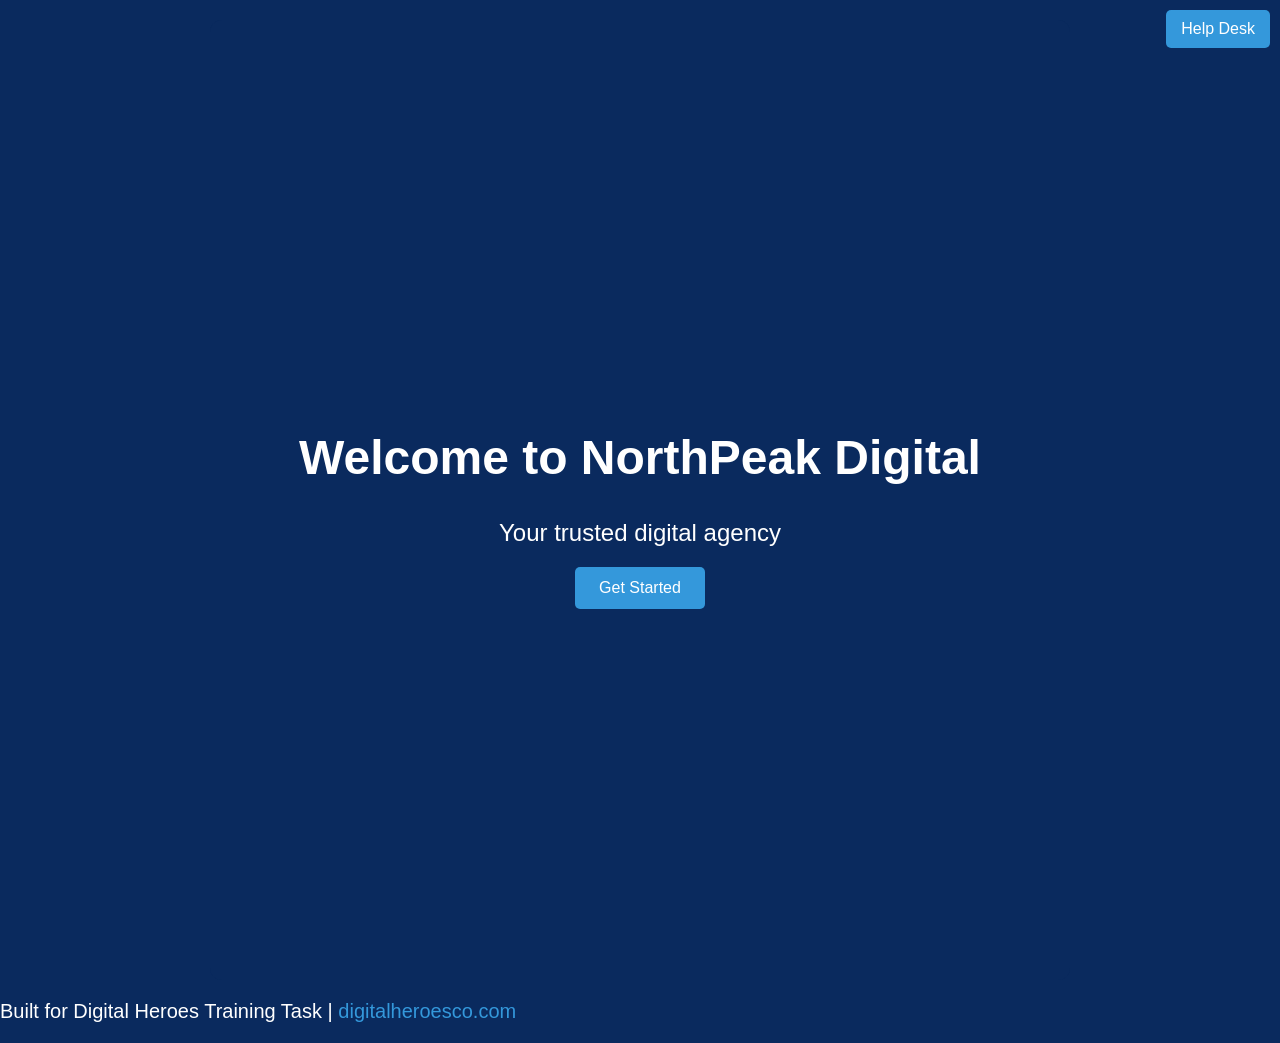
<file: index.html>
<!DOCTYPE html>
<html lang="en">
<head>
  <meta charset="UTF-8">
  <meta name="viewport" content="width=device-width, initial-scale=1.0">
  <title>NorthPeak Digital</title>
  <link rel="stylesheet" href="style.css">
</head>
<body>

  <!-- Hero Section -->
  <section class="hero">
    <h1>Welcome to NorthPeak Digital</h1>
    <p>Your trusted digital agency</p>
    <button onclick="window.location.href='services.html'">Get Started</button>
  </section>

  <!-- Help Desk button at top right -->
  <div class="help-desk">
    <button id="helpBtn">Help Desk</button>
  </div>

  <!-- Contact Us Sidebar (hidden initially) -->
  <div id="contactSidebar" class="sidebar" style="display:none;">
    <h2>Contact Us</h2>
    <form id="contactForm">
      <label for="name">Name</label><br>
      <input type="text" id="name" name="name" required><br><br>

      <label for="email">Email</label><br>
      <input type="email" id="email" name="email" required><br><br>

      <label for="message">Message</label><br>
      <textarea id="message" name="message" rows="4" required></textarea><br><br>

      <button type="submit">Send</button>
    </form>
  </div>

  <!-- Footer -->
  <footer>
    <p>Built for Digital Heroes Training Task | 
      <a href="https://digitalheroesco.com">digitalheroesco.com</a>
    </p>
  </footer>

  <!-- Script must be at the bottom -->
<script src="script.js"></script>
</body>
</html>
</file>
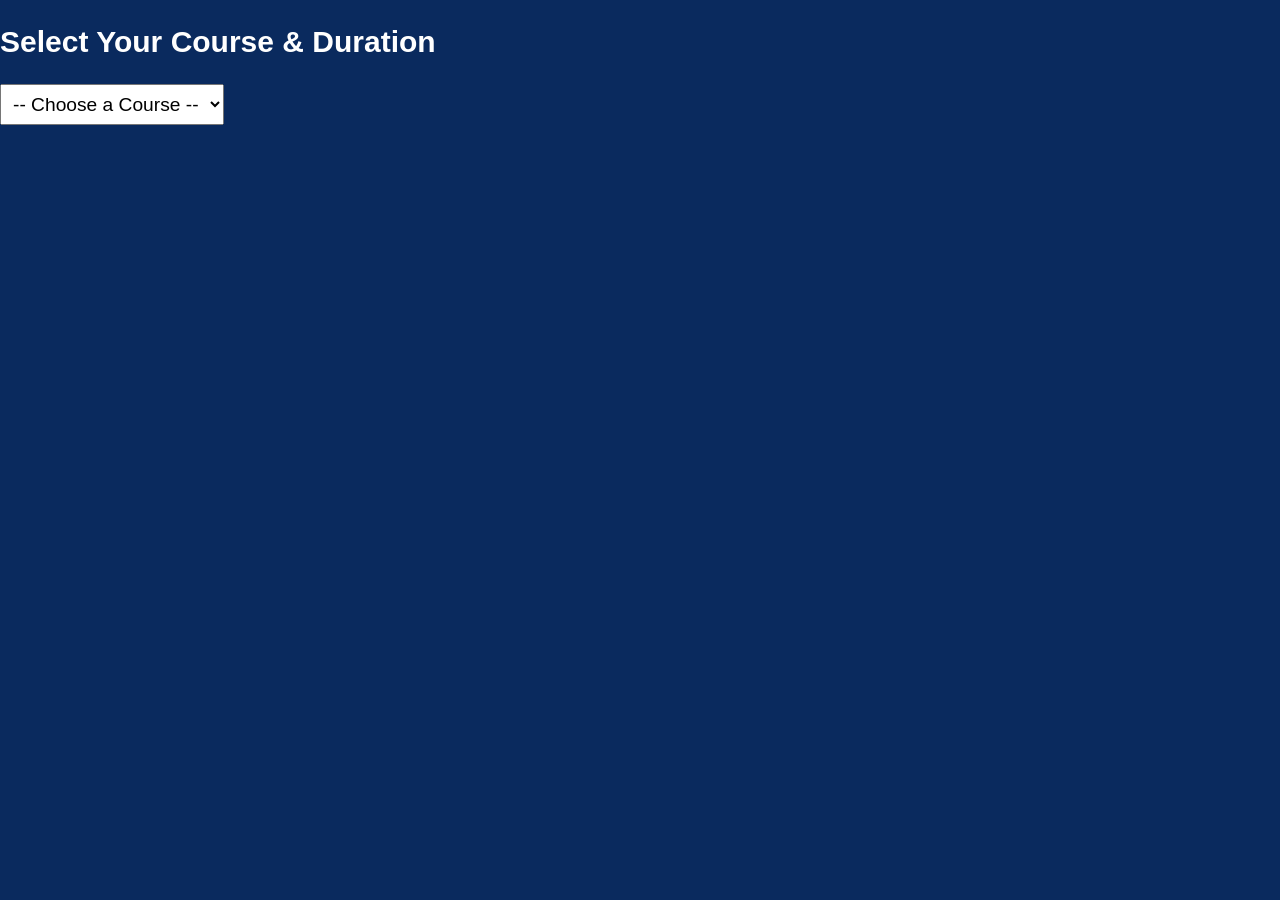
<file: courses.html>
<!DOCTYPE html>
<html lang="en">
<head>
  <meta charset="UTF-8">
  <meta name="viewport" content="width=device-width, initial-scale=1.0">
  <title>Select Course & Duration</title>
  <link rel="stylesheet" href="style.css">
</head>
<body>
  <h2>Select Your Course & Duration</h2>

  <!-- Course Dropdown -->
  <select id="courseSelect" required>
    <option value="">-- Choose a Course --</option>
    <option value="Web Development">Web Development</option>
    <option value="App Development">App Development</option>
    <option value="UI/UX Design">UI/UX Design</option>
    <option value="SEO Optimization">SEO Optimization</option>
    <option value="Digital Marketing">Digital Marketing</option>
    <option value="Content Creation">Content Creation</option>
  </select>

  <br><br>
  <!-- Continue button (hidden initially) -->
  <button id="continueBtn" style="display:none;">Continue</button>

  <!-- Duration Options (hidden initially) -->
  <form id="planForm" style="display:none; margin-top:20px;">
    <h3>Select Plan Duration</h3>
    <label><input type="radio" name="duration" value="2" required> 2 Months (₹300)</label><br>
    <label><input type="radio" name="duration" value="4"> 4 Months (₹600)</label><br>
    <label><input type="radio" name="duration" value="6"> 6 Months (₹800)</label><br>
    <label><input type="radio" name="duration" value="12"> 12 Months (₹1500)</label><br>
    <button type="submit">Submit</button>
  </form>

  <p id="output"></p>

  <script src="script.js"></script>
</body>
</html>
</file>
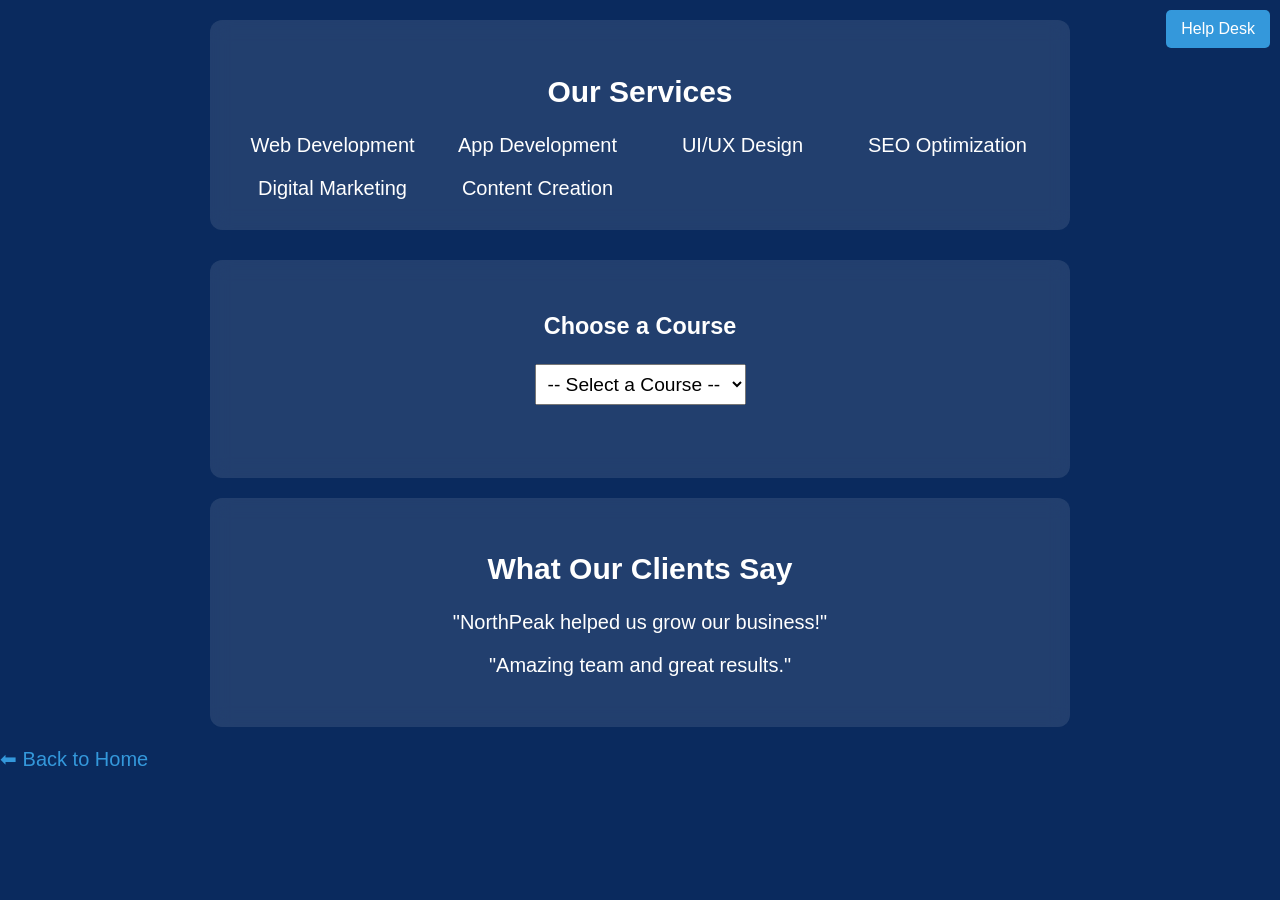
<file: services.html>
<!DOCTYPE html>
<html lang="en">
<head>
  <meta charset="UTF-8">
  <meta name="viewport" content="width=device-width, initial-scale=1.0">
  <title>Our Services - NorthPeak Digital</title>
  <link rel="stylesheet" href="style.css">
</head>
<body>
  <!-- Help Desk button at top right -->
  <div class="help-desk">
    <button id="helpBtn">Help Desk</button>
  </div>

  <!-- Services Section -->
  <section class="services">
    <h2>Our Services</h2>
    <div class="grid">
      <div>Web Development</div>
      <div>App Development</div>
      <div>UI/UX Design</div>
      <div>SEO Optimization</div>
      <div>Digital Marketing</div>
      <div>Content Creation</div>
    </div>
  </section>

  <!-- Course + Duration Selection -->
  <section class="course-box" style="text-align:center; margin-top:30px;">
    <h3>Choose a Course</h3>
    <select id="courseSelect" required>
      <option value="">-- Select a Course --</option>
      <option value="Web Development">Web Development</option>
      <option value="App Development">App Development</option>
      <option value="UI/UX Design">UI/UX Design</option>
      <option value="SEO Optimization">SEO Optimization</option>
      <option value="Digital Marketing">Digital Marketing</option>
      <option value="Content Creation">Content Creation</option>
    </select>

    <br><br>
    <!-- Continue button (hidden initially) -->
    <button id="continueBtn" style="display:none;">Continue</button>

    <!-- Duration Options (hidden initially) -->
    <form id="planForm" style="display:none; margin-top:20px;">
      <h3>Select Plan Duration</h3>
      <label><input type="radio" name="duration" value="2" required> 2 Months (₹300)</label><br>
      <label><input type="radio" name="duration" value="4"> 4 Months (₹600)</label><br>
      <label><input type="radio" name="duration" value="6"> 6 Months (₹800)</label><br>
      <label><input type="radio" name="duration" value="12"> 12 Months (₹1500)</label><br>
      <button type="submit">Submit</button>
    </form>

    <p id="output" style="margin-top:20px; font-weight:bold; color:green;"></p>
  </section>

  <!-- Contact Us Sidebar (hidden initially) -->
  <div id="contactSidebar" class="sidebar" style="display:none;">
    <h2>Contact Us</h2>
    <form id="contactForm">
      <label for="name">Name</label><br>
      <input type="text" id="name" name="name" required><br><br>

      <label for="email">Email</label><br>
      <input type="email" id="email" name="email" required><br><br>

      <label for="message">Message</label><br>
      <textarea id="message" name="message" rows="4" required></textarea><br><br>

      <button type="submit">Send</button>
    </form>
  </div>

  <!-- Testimonials Section -->
  <section class="testimonials">
    <h2>What Our Clients Say</h2>
    <p>"NorthPeak helped us grow our business!"</p>
    <p>"Amazing team and great results."</p>
  </section>

  <!-- Back to Home -->
  <footer>
    <p><a href="index.html">⬅ Back to Home</a></p>
  </footer>

  <!-- Script must be at the bottom -->
  <script src="script.js"></script>
</body>
</html>
</file>
<file: style.css>
/* General Reset */
body {
  font-family: Arial, sans-serif;
  margin: 0;
  padding: 0;
}

section {
  padding: 40px;
  text-align: center;
}

/* Hero Section */
.hero {
  height: 100vh;              /* full screen height */
  display: flex;              /* center content */
  flex-direction: column;
  justify-content: center;    /* vertical center */
  align-items: center;        /* horizontal center */
  background-color: #0a2a5e;  /* dark blue background */
  color: white;               /* white text */
  text-align: center;
}

.hero h1 {
  font-size: 3rem;
  margin-bottom: 10px;
}

.hero p {
  font-size: 1.5rem;
  margin-bottom: 20px;
}

.hero button {
  background-color: #3498db;
  color: white;
  border: none;
  padding: 12px 24px;
  font-size: 1rem;
  cursor: pointer;
  border-radius: 5px;
}

/* Services Grid */
.services .grid {
  display: grid;
  grid-template-columns: repeat(auto-fit, minmax(150px, 1fr));
  gap: 20px;
}

/* Pricing Plans */
.pricing .plans {
  display: flex;
  justify-content: center;
  gap: 20px;
}

/* Options Form */
.options form {
  display: flex;
  flex-direction: column;
  align-items: flex-start;
  margin: auto;
  max-width: 300px;
}

.options label {
  margin: 5px 0;
}

.options button {
  margin-top: 10px;
  background: #3498db;
  color: white;
  border: none;
  padding: 8px;
  cursor: pointer;
}

/* Sidebar Contact Form */
.sidebar {
  position: fixed;
  right: 0;
  top: 0;
  width: 300px;
  height: 100vh;
  background: #f4f4f4;
  padding: 20px;
  box-shadow: -2px 0 5px rgba(0,0,0,0.2);
  overflow-y: auto;
}

.sidebar h2 {
  margin-top: 0;
  text-align: center;
}

.sidebar form input,
.sidebar form textarea {
  width: 100%;
  padding: 8px;
  margin: 8px 0;
}

.sidebar button {
  background: #3498db;
  color: white;
  border: none;
  padding: 10px;
  width: 100%;
  cursor: pointer;
}

/* Help Desk Button */
.help-desk {
  position: fixed;
  top: 10px;
  right: 10px;
}

.help-desk button {
  background: #3498db;
  color: white;
  border: none;
  padding: 10px 15px;
  cursor: pointer;
  border-radius: 5px;
}


body {
  font-size: 20px; /* default for everything */
}

/* Apply same dark theme to all pages */
body {
  font-family: Arial, sans-serif;
  margin: 0;
  padding: 0;
  background-color: #0a2a5e;   /* dark blue background */
  color: white;                /* white text */
}

/* Headings */
h1, h2, h3 {
  color: white;                /* keep headings white */
}

/* Buttons */
button {
  background-color: #3498db;
  color: white;
  border: none;
  padding: 12px 24px;
  font-size: 1rem;
  cursor: pointer;
  border-radius: 5px;
}

/* Links */
a {
  color: #3498db;
  text-decoration: none;
}
a:hover {
  text-decoration: underline;
}

/* Sections */
section {
  padding: 40px;
  text-align: center;
}


/* Course dropdown */
#courseSelect {
  font-size: 1.2rem;   /* bigger text inside dropdown */
  padding: 8px;        /* more spacing */
}

/* Duration radio labels */
#planForm label {
  font-size: 1.2rem;   /* bigger text for labels */
  margin: 8px 0;       /* spacing between options */
}

/* Radio buttons themselves */
#planForm input[type="radio"] {
  transform: scale(1.3);   /* make the circle bigger */
  margin-right: 8px;       /* spacing between circle and text */
}


/* Duration options form */
#planForm {
  display: flex;
  flex-direction: column;   /* stack vertically */
  align-items: flex-start;  /* align labels neatly to the left */
  margin: 20px auto;        /* spacing around the form */
  max-width: 400px;         /* keep it centered and not too wide */
}

/* Radio labels */
#planForm label {
  font-size: 1.2rem;        /* bigger text */
  margin: 10px 0;           /* spacing between each option */
}

/* Radio buttons */
#planForm input[type="radio"] {
  transform: scale(1.3);    /* make the circle bigger */
  margin-right: 8px;        /* space between circle and text */
}

/* Submit button */
#planForm button {
  margin-top: 20px;         /* extra space above the button */
  background: #3498db;
  color: white;
  border: none;
  padding: 12px 24px;
  font-size: 1rem;
  cursor: pointer;
  border-radius: 5px;
}


/* Duration options form */
#planForm {
  display: flex;
  flex-direction: row;       /* align in one row */
  justify-content: center;   /* center them horizontally */
  gap: 30px;                 /* space between each option */
  margin: 20px auto;
  flex-wrap: wrap;           /* allow wrapping on smaller screens */
}

/* Radio labels */
#planForm label {
  font-size: 1.2rem;
  display: flex;
  align-items: center;       /* align circle with text */
}

/* Radio buttons */
#planForm input[type="radio"] {
  transform: scale(1.3);     /* bigger circle */
  margin-right: 8px;         /* space between circle and text */
}

/* Submit button */
#planForm button {
  display: block;
  margin: 30px auto 0;       /* extra space above, centered */
  background: #3498db;
  color: white;
  border: none;
  padding: 12px 24px;
  font-size: 1rem;
  cursor: pointer;
  border-radius: 5px;
}

section {
  background: rgba(255,255,255,0.1);
  backdrop-filter: blur(10px);
  border-radius: 12px;
  padding: 30px;
  margin: 20px auto;
  max-width: 800px;
}


/* Sidebar Contact Form */
.sidebar {
  position: fixed;
  right: 0;
  top: 0;
  width: 300px;
  height: 100vh;
  background: #f4f4f4;   /* light background */
  padding: 20px;
  box-shadow: -2px 0 5px rgba(0,0,0,0.2);
  overflow-y: auto;
  color: #0a2a5e;        /* change text colour here */
}

.sidebar h2 {
  margin-top: 0;
  text-align: center;
  color: #3498db;        /* heading colour */
}

.sidebar form label {
  color: #333;           /* label text colour */
}

.sidebar form input,
.sidebar form textarea {
  color: #0a2a5e;        /* text inside fields */
  background: #fff;      /* field background */
}

.sidebar button {
  background: #3498db;
  color: white;
  border: none;
  padding: 10px;
  width: 100%;
  cursor: pointer;
}
</file>
